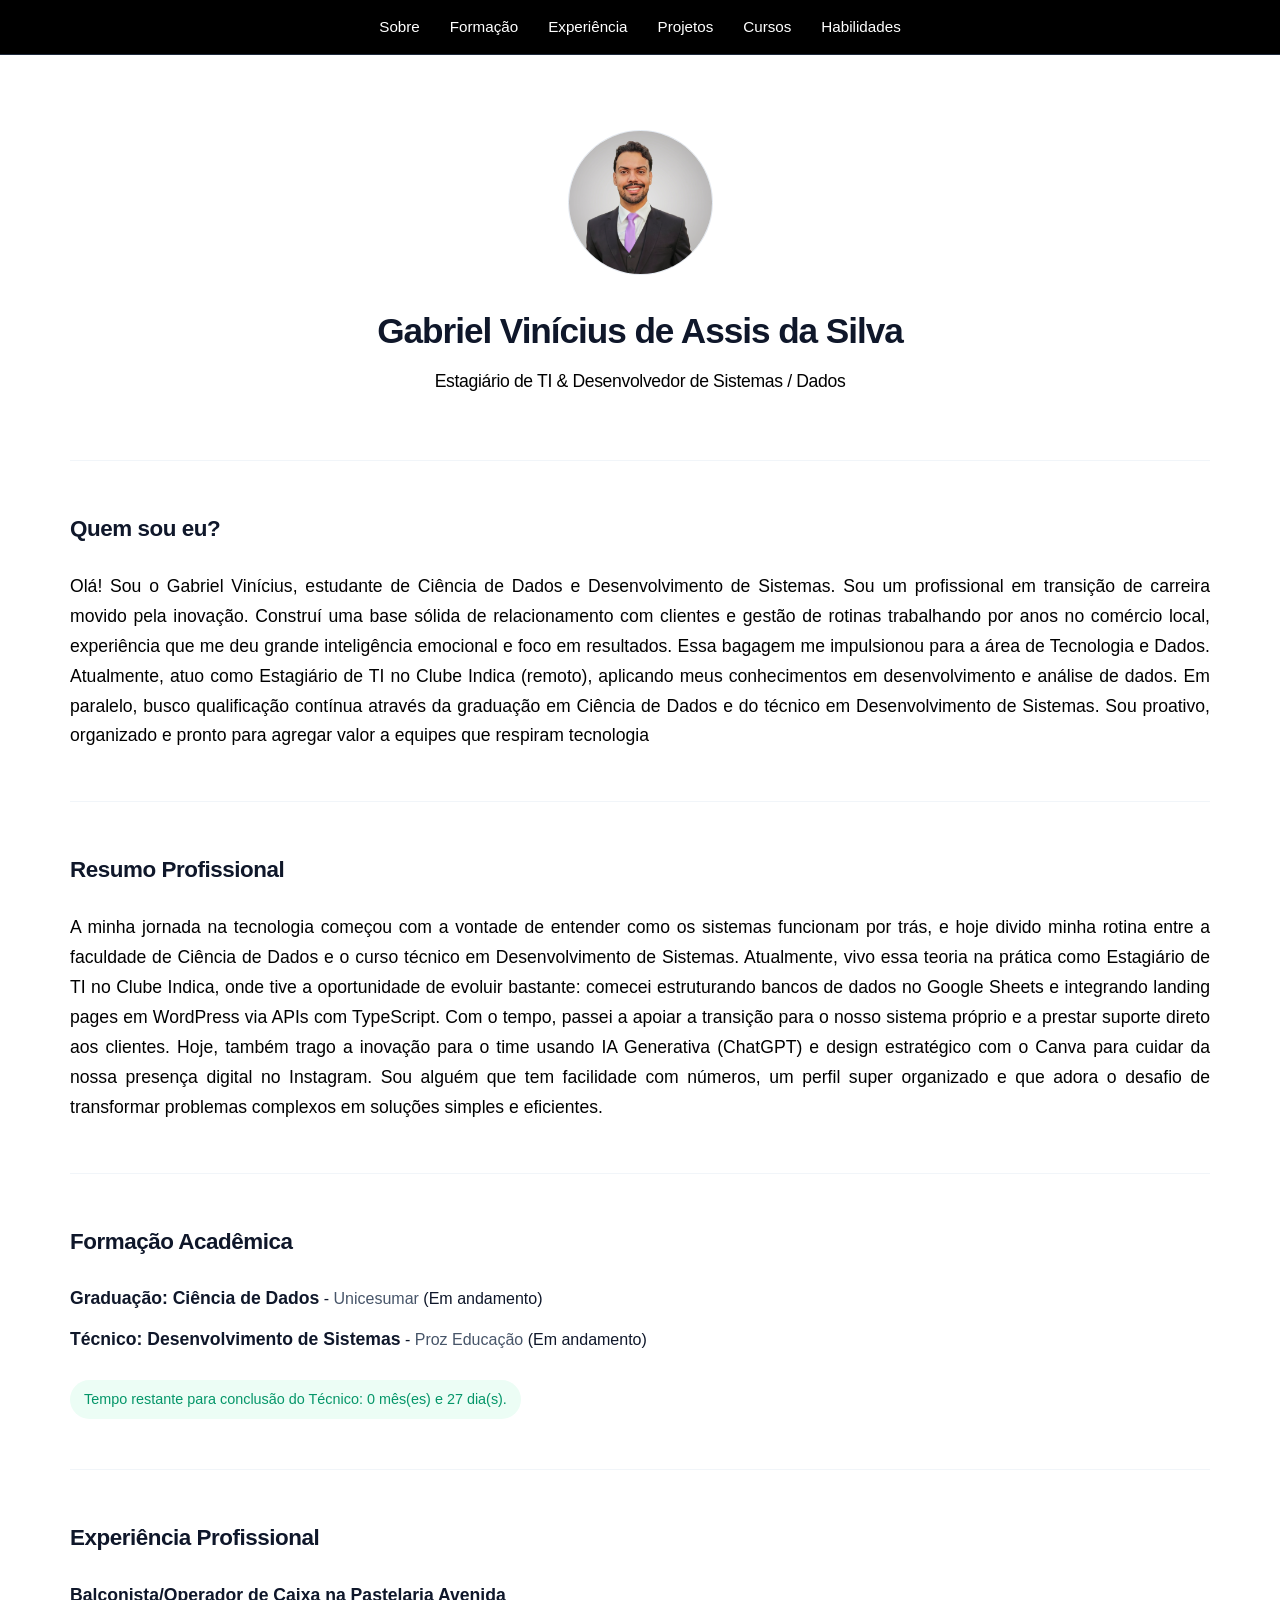
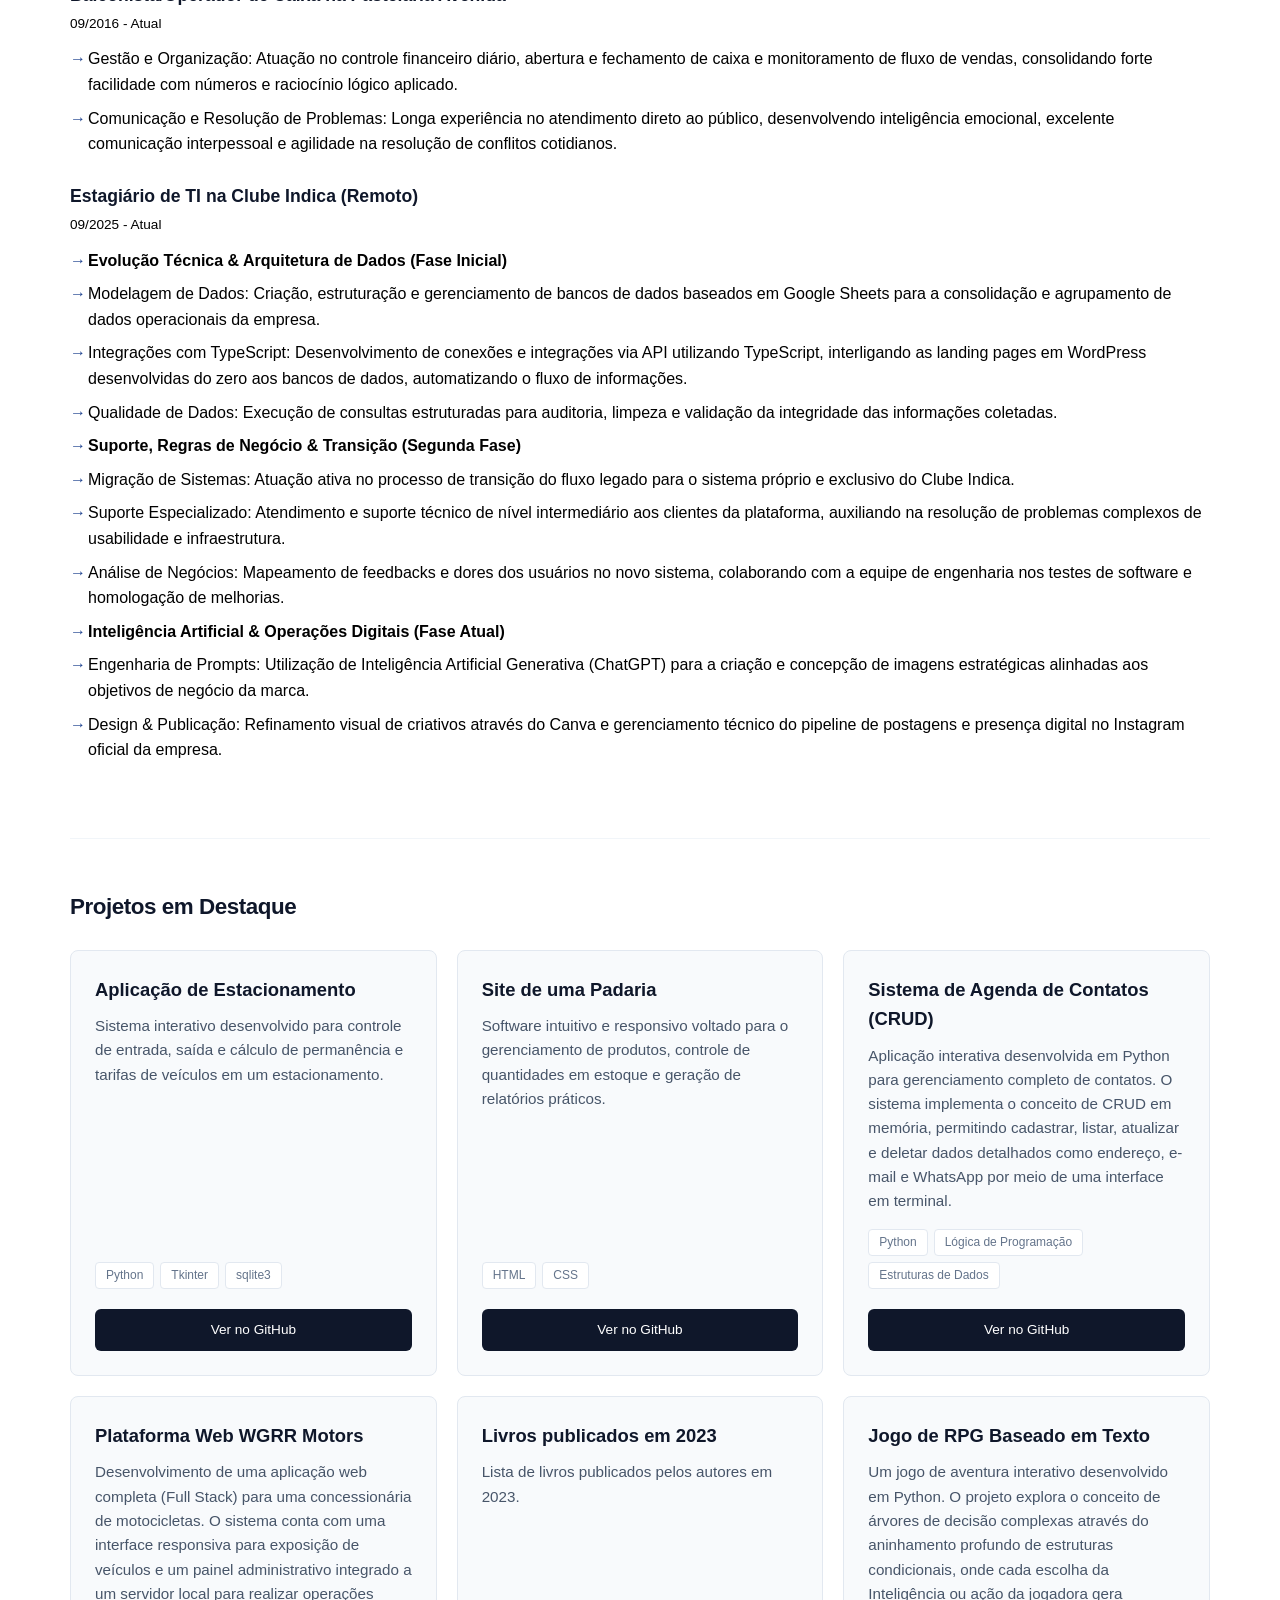
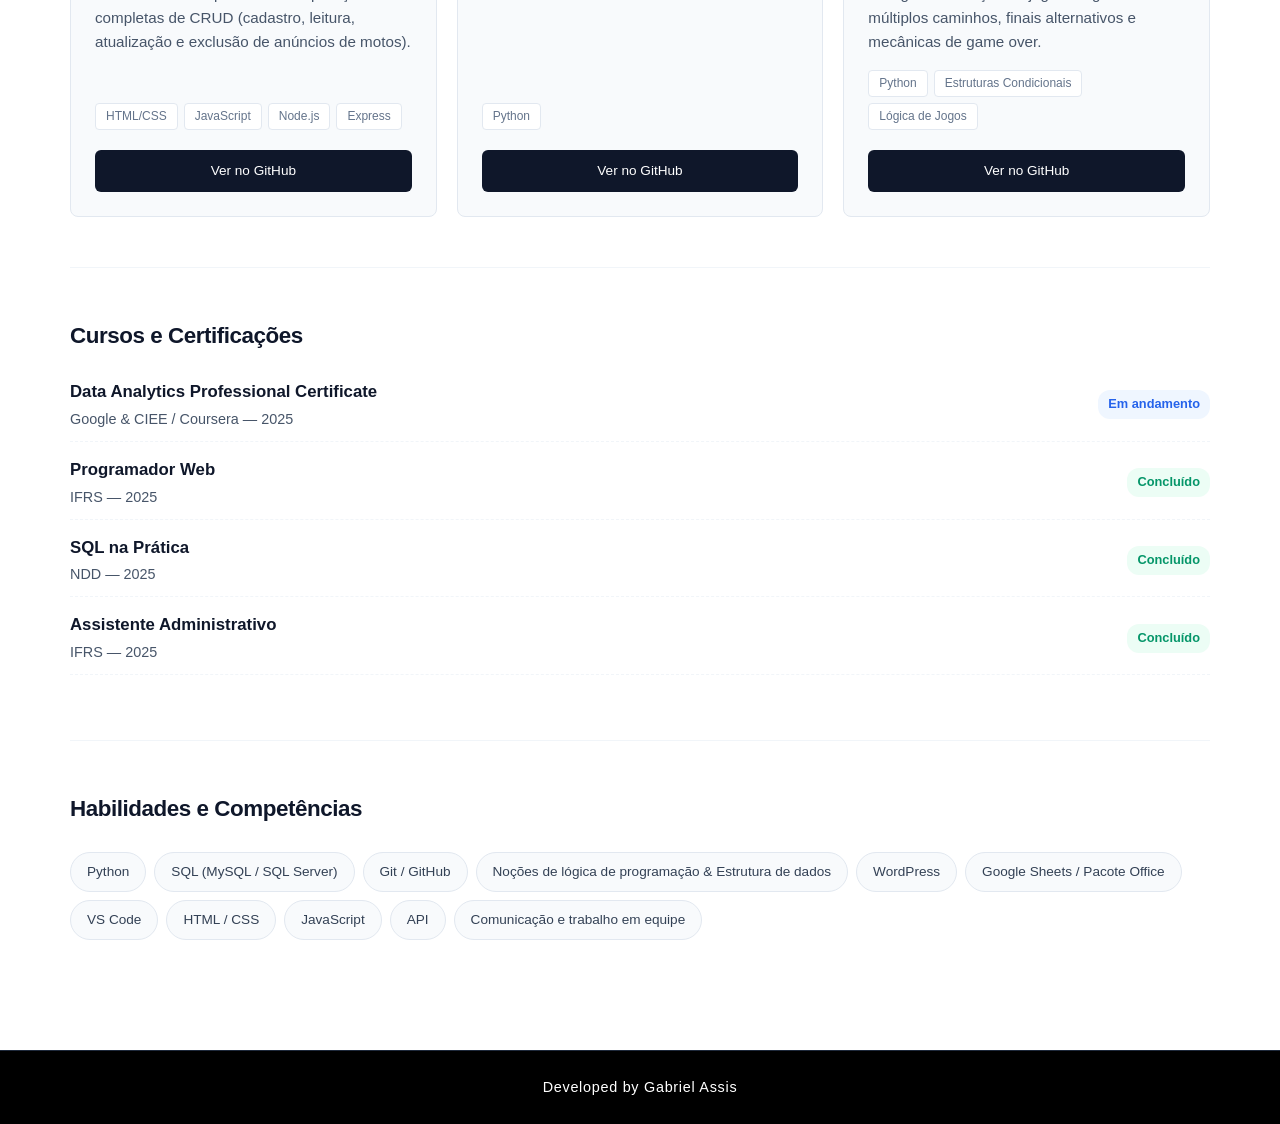
<file: index.html>
<!DOCTYPE html>
<html lang="pt-BR">
<head>
    <meta charset="UTF-8">
    <meta name="viewport" content="width=device-width, initial-scale=1.0">
    <link rel="stylesheet" href="style.css">
    <title>Gabriel Vinícius | Portfólio</title>
</head>
<body>

    <header class="navbar">
        <div class="nav-container">
            <a href="#sobre" class="nav-link">Sobre</a>
            <a href="#formacao" class="nav-link">Formação</a>
            <a href="#experiencia" class="nav-link">Experiência</a>
            <a href="#projetos" class="nav-link">Projetos</a>
            <a href="#certificacoes" class="nav-link">Cursos</a> 
            <a href="#habilidades" class="nav-link">Habilidades</a>
        </div>
    </header>

    <main class="site-container">
        
        <section id="perfil-topo">
            <img src="foto_perfil.png" alt="Foto Gabriel Vinícius" id="foto-perfil">
            <h1 id="meuNome"></h1>
            <h2 id="tituloProfissional"></h2>
        </section>

        <section id="sobre" class="secao-conteudo">
            <h2>Quem sou eu?</h2>
            <p id="resumoPessoal"></p>
        </section>

        <section id="sobre" class="secao-conteudo">
            <h2>Resumo Profissional</h2>
            <p id="resumoProfissional"></p>
        </section>

        <section id="formacao" class="secao-conteudo">
            <h2>Formação Acadêmica</h2>
            <div id="lista-formacao"></div>
            <p id="tempoRestanteParaFormatura"></p>
        </section>

        <section id="experiencia" class="secao-conteudo">
            <h2>Experiência Profissional</h2>
            <div id="lista-experiencia"></div>
        </section>

        <section id="projetos" class="secao-conteudo">
            <h2>Projetos em Destaque</h2>
            <div id="cards-projetos-container"></div>
        </section>

        <section id="certificacoes" class="secao-conteudo">
            <h2>Cursos e Certificações</h2>
            <div id="lista-certificacoes"></div>
        </section>

        <section id="habilidades" class="secao-conteudo">
            <h2>Habilidades e Competências</h2>
            <ul id="lista-habilidades"></ul>
        </section>

    </main>
    
    <footer class="site-footer">
        <p>Developed by Gabriel Assis</p>
    </footer>

    <script src="script.js"></script>
</body>
</html>
</file>
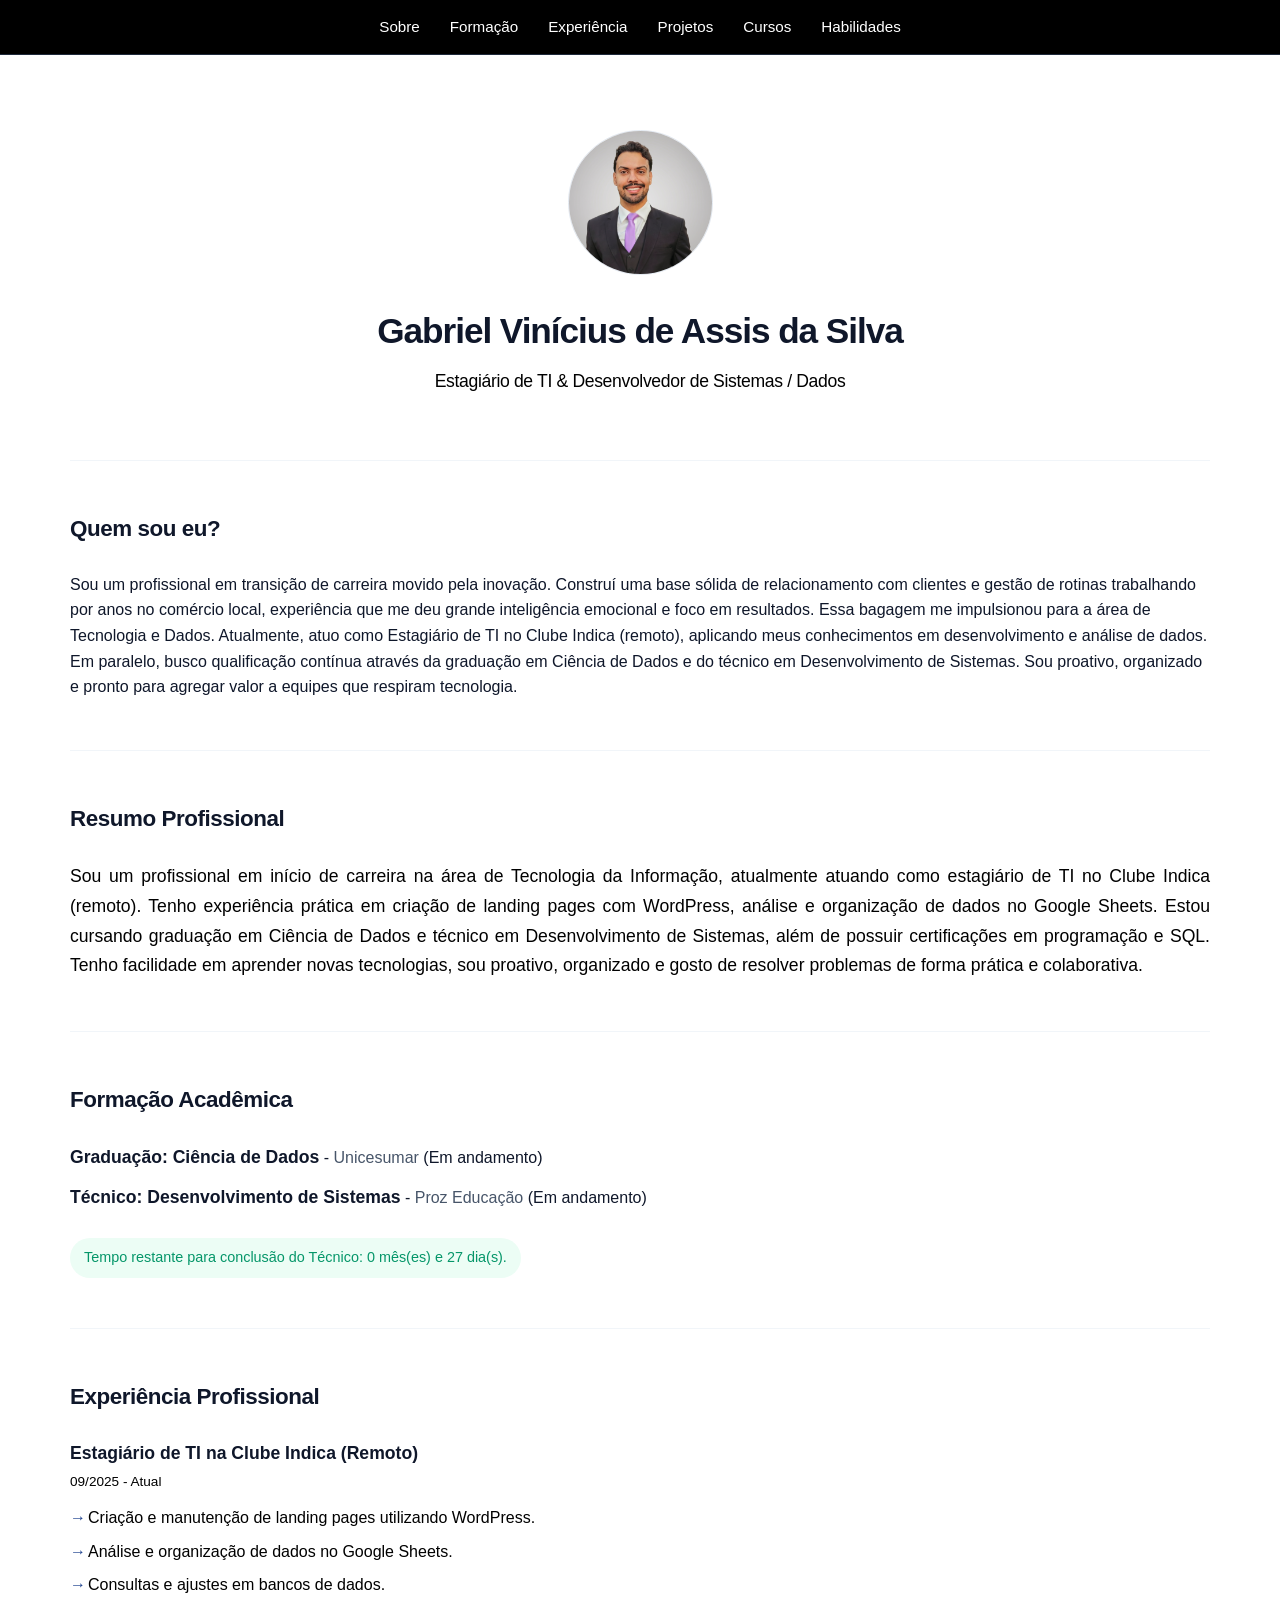
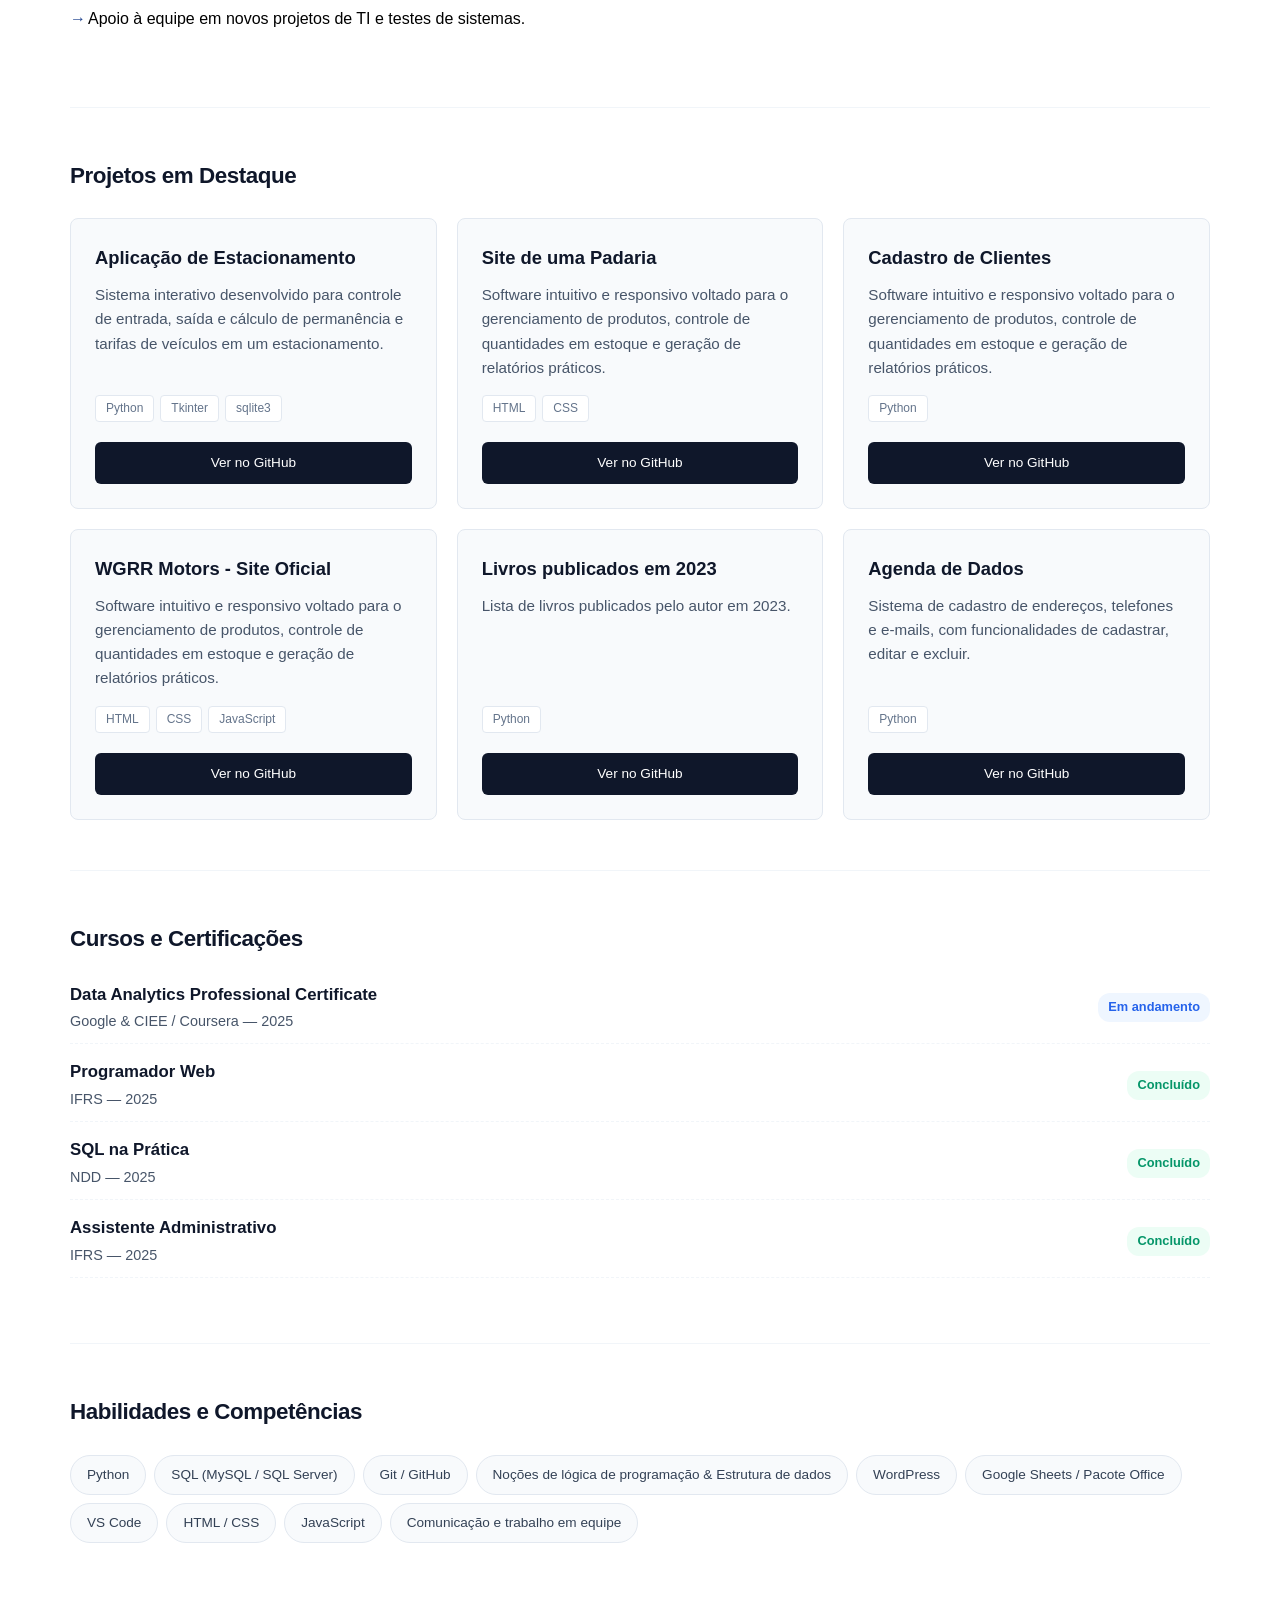
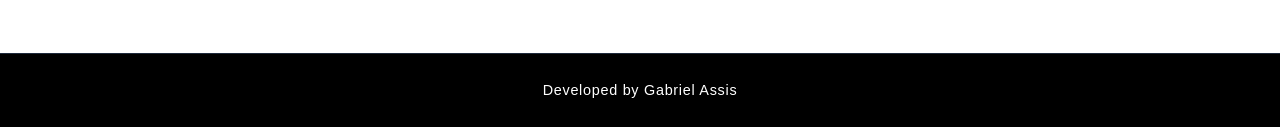
<file: portifolio/pages/index.html>
<!DOCTYPE html>
<html lang="pt-BR">
<head>
    <meta charset="UTF-8">
    <meta name="viewport" content="width=device-width, initial-scale=1.0">
    <link rel="stylesheet" href="../styles/style.css">
    <title>Gabriel Vinícius | Portfólio</title>
</head>
<body>

    <header class="navbar">
        <div class="nav-container">
            <a href="#sobre" class="nav-link">Sobre</a>
            <a href="#formacao" class="nav-link">Formação</a>
            <a href="#experiencia" class="nav-link">Experiência</a>
            <a href="#projetos" class="nav-link">Projetos</a>
            <a href="#certificacoes" class="nav-link">Cursos</a> 
            <a href="#habilidades" class="nav-link">Habilidades</a>
        </div>
    </header>

    <main class="site-container">
        
        <section id="perfil-topo">
            <img src="../img/foto_perfil.png" alt="Foto Gabriel Vinícius" id="foto-perfil">
            <h1 id="meuNome"></h1>
            <h2 id="tituloProfissional"></h2>
        </section>

        <section id="sobre" class="secao-conteudo">
            <h2>Quem sou eu?</h2>
            <p id="resumoPessoal"></p>
        </section>

        <section id="sobre" class="secao-conteudo">
            <h2>Resumo Profissional</h2>
            <p id="resumoProfissional"></p>
        </section>

        <section id="formacao" class="secao-conteudo">
            <h2>Formação Acadêmica</h2>
            <div id="lista-formacao"></div>
            <p id="tempoRestanteParaFormatura"></p>
        </section>

        <section id="experiencia" class="secao-conteudo">
            <h2>Experiência Profissional</h2>
            <div id="lista-experiencia"></div>
        </section>

        <section id="projetos" class="secao-conteudo">
            <h2>Projetos em Destaque</h2>
            <div id="cards-projetos-container"></div>
        </section>

        <section id="certificacoes" class="secao-conteudo">
            <h2>Cursos e Certificações</h2>
            <div id="lista-certificacoes"></div>
        </section>

        <section id="habilidades" class="secao-conteudo">
            <h2>Habilidades e Competências</h2>
            <ul id="lista-habilidades"></ul>
        </section>

    </main>
    
    <footer class="site-footer">
        <p>Developed by Gabriel Assis</p>
    </footer>

    <script src="../scripts/script.js"></script>
</body>
</html>
</file>
<file: style.css>
* {
    margin: 0;
    padding: 0;
    box-sizing: border-box;
}

body {
    font-family: -apple-system, BlinkMacSystemFont, "Segoe UI", Roboto, Helvetica, Arial, sans-serif;
    background-color: #ffffff;
    color: #0f172a;
    line-height: 1.6;
    padding-top: 70px;
    /* Certifique-se de que NÃO existe nenhuma margem ou padding lateral aqui que afete o footer */
}

/* BARRA DE NAVEGAÇÃO FIXA NO TOPO */
.navbar {
    position: fixed;
    top: 0;
    left: 0;
    width: 100%;
    background-color: #000; 
    border-bottom: 1px solid #1e293b; /* Borda sutil um pouco mais clara que o fundo */
    z-index: 1000;
}

.nav-container {
    max-width: 900px;
    margin: 0 auto;
    padding: 15px 20px;
    display: flex;
    justify-content: center;
    gap: 30px;
}

.nav-link {
    text-decoration: none;
    color: #fff; 
    font-size: 0.95rem;
    font-weight: 500;
    transition: color 0.2s ease;
}

.nav-link:hover {
    color: #ffffff; 
}

/* CONTAINER CENTRAL DO CONTEÚDO */
.site-container {
    max-width: 1200px; /* Define o limite máximo que o texto pode crescer */
    margin: 0 auto;   /* O "auto" calcula o espaço que sobrou e divide igualmente, centralizando tudo */
    padding: 0 30px;  /* Garante um espaço de segurança de 30px nas laterais para telas menores */
}

/* SEÇÕES FLUIDAS */
.secao-conteudo {
    padding: 50px 0;
    border-bottom: 1px solid #f1f5f9;
}

.secao-conteudo:last-of-type {
    border-bottom: none;
}

h2 {
    font-size: 1.4rem;
    font-weight: 700;
    color: #0f172a;
    letter-spacing: -0.02em;
    margin-bottom: 25px;
}

/* HEADER DO PERFIL (FOTO E NOME) */
#perfil-topo {
    text-align: center;
    padding: 60px 0 40px 0;
    border-bottom: 1px solid #f1f5f9;
}

#foto-perfil {
    width: 145px;
    height: 145px;
    border-radius: 50%;
    object-fit: cover;
    margin-bottom: 20px;
    border: 1px solid #e2e8f0;
}

#meuNome {
    font-size: 2.2rem;
    font-weight: 800;
    color: #0f172a;
    letter-spacing: -0.03em;
    margin-bottom: 8px;
}

#tituloProfissional {
    font-size: 1.1rem;
    font-weight: 500;
    color: #000;
    text-transform: none;
}

/* RESUMO PROFISSIONAL */
#resumoProfissional {
    font-size: 1.1rem; 
    color: #000;
    text-align: justify;
    line-height: 1.7; 
}

#resumoPessoal {
    font-size: 1.1rem; 
    color: #000;
    text-align: justify;
    line-height: 1.7; 
}

/* FORMAÇÃO E EXPERIÊNCIA */
.item-formacao strong, .card-experiencia h3 {
    font-size: 1.1rem;
    color: #0f172a;
    font-weight: 600;
}

.item-formacao span {
    color: #475569;
}

.card-experiencia small {
    display: block;
    color: #000;
    font-size: 0.85rem;
    margin: 4px 0 12px 0;
}

.card-experiencia ul {
    list-style-type: none;
    padding-left: 0;
}

.card-experiencia ul li {
    font-size: 1rem;
    color: #000;
    margin-bottom: 8px;
    position: relative;
    padding-left: 18px;
}

.card-experiencia ul li::before {
    content: "→";
    color: #224591; /* Detalhe em seta azul para as tarefas */
    position: absolute;
    left: 0;
}

#tempoRestanteParaFormatura {
    margin-top: 15px;
    font-size: 0.9rem;
    color: #059669;
    font-weight: 500;
    background-color: #ecfdf5;
    padding: 8px 14px;
    border-radius: 20px;
    display: inline-block;
}

/* SEÇÃO DE CARDS DE PROJETOS (GRID) */
#cards-projetos-container {
    display: grid;
    grid-template-columns: repeat(auto-fit, minmax(280px, 1fr));
    gap: 20px;
    margin-top: 15px;
}

.card-projeto {
    background-color: #f8fafc;
    border: 1px solid #e2e8f0;
    padding: 24px;
    border-radius: 8px;
    display: flex;
    flex-direction: column;
    justify-content: space-between;
    transition: transform 0.2s ease, box-shadow 0.2s ease;
}

.card-projeto:hover {
    transform: translateY(-4px); /* Efeito flutuante elegante */
    box-shadow: 0 10px 15px -3px rgba(0, 0, 0, 0.05);
    border-color: #cbd5e1;
}

.card-projeto h3 {
    font-size: 1.15rem;
    color: #0f172a;
    margin-bottom: 10px;
}

.card-projeto p {
    font-size: 0.95rem;
    color: #475569;
    margin-bottom: 15px;
    flex-grow: 1;
}

.projeto-tags-container {
    display: flex;
    flex-wrap: wrap;
    gap: 6px;
    margin-bottom: 20px;
}

.projeto-tag {
    background-color: #ffffff;
    border: 1px solid #e2e8f0;
    color: #64748b;
    padding: 3px 10px;
    border-radius: 4px;
    font-size: 0.75rem;
    font-weight: 500;
}

.btn-projeto {
    display: inline-block;
    text-align: center;
    text-decoration: none;
    background-color: #0f172a;
    color: #ffffff;
    padding: 10px 16px;
    font-size: 0.85rem;
    font-weight: 500;
    border-radius: 6px;
    transition: background-color 0.2s ease;
}

.btn-projeto:hover {
    background-color: #102042;
}

/* HABILIDADES (CHIPS ARREDONDADOS) */
#lista-habilidades {
    display: flex;
    flex-wrap: wrap;
    gap: 8px;
    list-style: none;
    padding: 0;
}

.tag-habilidade {
    background-color: #f8fafc;
    color: #334155;
    padding: 8px 16px;
    border-radius: 20px;
    font-size: 0.85rem;
    font-weight: 500;
    border: 1px solid #e2e8f0;
    transition: all 0.2s ease;
}

.tag-habilidade:hover {
    background-color: #e2e8f0;
    color: #0f172a;
}

.site-footer {
    width: 100%;
    background-color: #000; /* Mesma cor escuro/grafite do header */
    border-top: 1px solid #1e293b;
    padding: 25px 0; /* Espaçamento interno vertical */
    text-align: center;
    
    width: 100%; 
    margin-top: 60px; /* Afastamento do conteúdo de cima */
}

.site-footer p {
    color: #fff;
    font-size: 0.9rem;
    font-weight: 500;
    letter-spacing: 0.05em;
}

/* AJUSTES PARA DISPOSITIVOS MÓVEIS (RESPONSIVIDADE) */
@media (max-width: 767px) {
    /* Faz o menu quebrar de linha caso falte espaço, evitando rolagem horizontal */
    .nav-container {
        gap: 10px;
        flex-wrap: wrap; 
        padding: 10px;
    }

    .nav-link {
        font-size: 0.85rem;
    }

    /* Reduz as margens laterais no celular para o texto ter mais espaço */
    .site-container {
        padding: 0 15px; 
    }

    /* Diminui os espaços em branco entre as seções */
    .secao-conteudo {
        padding: 35px 0;
    }

    /* Ajusta o tamanho da foto e do nome para telas menores */
    #foto-perfil {
        width: 120px;
        height: 120px;
    }

    #meuNome {
        font-size: 1.8rem;
    }

    /* Os cards de experiência, formação e cursos ganham respiro no mobile */
    .item-curso {
        flex-direction: column;
        align-items: flex-start !important;
        gap: 10px;
    }
}
</file>
<file: portifolio/styles/style.css>
* {
    margin: 0;
    padding: 0;
    box-sizing: border-box;
}

body {
    font-family: -apple-system, BlinkMacSystemFont, "Segoe UI", Roboto, Helvetica, Arial, sans-serif;
    background-color: #ffffff;
    color: #0f172a;
    line-height: 1.6;
    padding-top: 70px;
    /* Certifique-se de que NÃO existe nenhuma margem ou padding lateral aqui que afete o footer */
}

/* BARRA DE NAVEGAÇÃO FIXA NO TOPO */
.navbar {
    position: fixed;
    top: 0;
    left: 0;
    width: 100%;
    background-color: #000; 
    border-bottom: 1px solid #1e293b; /* Borda sutil um pouco mais clara que o fundo */
    z-index: 1000;
}

.nav-container {
    max-width: 900px;
    margin: 0 auto;
    padding: 15px 20px;
    display: flex;
    justify-content: center;
    gap: 30px;
}

.nav-link {
    text-decoration: none;
    color: #fff; 
    font-size: 0.95rem;
    font-weight: 500;
    transition: color 0.2s ease;
}

.nav-link:hover {
    color: #ffffff; 
}

/* CONTAINER CENTRAL DO CONTEÚDO */
.site-container {
    max-width: 1200px; /* Define o limite máximo que o texto pode crescer */
    margin: 0 auto;   /* O "auto" calcula o espaço que sobrou e divide igualmente, centralizando tudo */
    padding: 0 30px;  /* Garante um espaço de segurança de 30px nas laterais para telas menores */
}

/* SEÇÕES FLUIDAS */
.secao-conteudo {
    padding: 50px 0;
    border-bottom: 1px solid #f1f5f9;
}

.secao-conteudo:last-of-type {
    border-bottom: none;
}

h2 {
    font-size: 1.4rem;
    font-weight: 700;
    color: #0f172a;
    letter-spacing: -0.02em;
    margin-bottom: 25px;
}

/* HEADER DO PERFIL (FOTO E NOME) */
#perfil-topo {
    text-align: center;
    padding: 60px 0 40px 0;
    border-bottom: 1px solid #f1f5f9;
}

#foto-perfil {
    width: 145px;
    height: 145px;
    border-radius: 50%;
    object-fit: cover;
    margin-bottom: 20px;
    border: 1px solid #e2e8f0;
}

#meuNome {
    font-size: 2.2rem;
    font-weight: 800;
    color: #0f172a;
    letter-spacing: -0.03em;
    margin-bottom: 8px;
}

#tituloProfissional {
    font-size: 1.1rem;
    font-weight: 500;
    color: #000;
    text-transform: none;
}

/* RESUMO PROFISSIONAL */
#resumoProfissional {
    font-size: 1.1rem; /* Texto ligeiramente maior para destacar a introdução */
    color: #000;
    text-align: justify;
    line-height: 1.7; /* Mais espaço entre as linhas para facilitar a leitura */
}

/* FORMAÇÃO E EXPERIÊNCIA */
.item-formacao strong, .card-experiencia h3 {
    font-size: 1.1rem;
    color: #0f172a;
    font-weight: 600;
}

.item-formacao span {
    color: #475569;
}

.card-experiencia small {
    display: block;
    color: #000;
    font-size: 0.85rem;
    margin: 4px 0 12px 0;
}

.card-experiencia ul {
    list-style-type: none;
    padding-left: 0;
}

.card-experiencia ul li {
    font-size: 1rem;
    color: #000;
    margin-bottom: 8px;
    position: relative;
    padding-left: 18px;
}

.card-experiencia ul li::before {
    content: "→";
    color: #224591; /* Detalhe em seta azul para as tarefas */
    position: absolute;
    left: 0;
}

#tempoRestanteParaFormatura {
    margin-top: 15px;
    font-size: 0.9rem;
    color: #059669;
    font-weight: 500;
    background-color: #ecfdf5;
    padding: 8px 14px;
    border-radius: 20px;
    display: inline-block;
}

/* SEÇÃO DE CARDS DE PROJETOS (GRID) */
#cards-projetos-container {
    display: grid;
    grid-template-columns: repeat(auto-fit, minmax(280px, 1fr));
    gap: 20px;
    margin-top: 15px;
}

.card-projeto {
    background-color: #f8fafc;
    border: 1px solid #e2e8f0;
    padding: 24px;
    border-radius: 8px;
    display: flex;
    flex-direction: column;
    justify-content: space-between;
    transition: transform 0.2s ease, box-shadow 0.2s ease;
}

.card-projeto:hover {
    transform: translateY(-4px); /* Efeito flutuante elegante */
    box-shadow: 0 10px 15px -3px rgba(0, 0, 0, 0.05);
    border-color: #cbd5e1;
}

.card-projeto h3 {
    font-size: 1.15rem;
    color: #0f172a;
    margin-bottom: 10px;
}

.card-projeto p {
    font-size: 0.95rem;
    color: #475569;
    margin-bottom: 15px;
    flex-grow: 1;
}

.projeto-tags-container {
    display: flex;
    flex-wrap: wrap;
    gap: 6px;
    margin-bottom: 20px;
}

.projeto-tag {
    background-color: #ffffff;
    border: 1px solid #e2e8f0;
    color: #64748b;
    padding: 3px 10px;
    border-radius: 4px;
    font-size: 0.75rem;
    font-weight: 500;
}

.btn-projeto {
    display: inline-block;
    text-align: center;
    text-decoration: none;
    background-color: #0f172a;
    color: #ffffff;
    padding: 10px 16px;
    font-size: 0.85rem;
    font-weight: 500;
    border-radius: 6px;
    transition: background-color 0.2s ease;
}

.btn-projeto:hover {
    background-color: #102042;
}

/* HABILIDADES (CHIPS ARREDONDADOS) */
#lista-habilidades {
    display: flex;
    flex-wrap: wrap;
    gap: 8px;
    list-style: none;
    padding: 0;
}

.tag-habilidade {
    background-color: #f8fafc;
    color: #334155;
    padding: 8px 16px;
    border-radius: 20px;
    font-size: 0.85rem;
    font-weight: 500;
    border: 1px solid #e2e8f0;
    transition: all 0.2s ease;
}

.tag-habilidade:hover {
    background-color: #e2e8f0;
    color: #0f172a;
}

.site-footer {
    width: 100%;
    background-color: #000; /* Mesma cor escuro/grafite do header */
    border-top: 1px solid #1e293b;
    padding: 25px 0; /* Espaçamento interno vertical */
    text-align: center;
    
    width: 100%; 
    margin-top: 60px; /* Afastamento do conteúdo de cima */
}

.site-footer p {
    color: #fff;
    font-size: 0.9rem;
    font-weight: 500;
    letter-spacing: 0.05em;
}

/* AJUSTES PARA DISPOSITIVOS MÓVEIS (RESPONSIVIDADE) */
@media (max-width: 767px) {
    /* Faz o menu quebrar de linha caso falte espaço, evitando rolagem horizontal */
    .nav-container {
        gap: 10px;
        flex-wrap: wrap; 
        padding: 10px;
    }

    .nav-link {
        font-size: 0.85rem;
    }

    /* Reduz as margens laterais no celular para o texto ter mais espaço */
    .site-container {
        padding: 0 15px; 
    }

    /* Diminui os espaços em branco entre as seções */
    .secao-conteudo {
        padding: 35px 0;
    }

    /* Ajusta o tamanho da foto e do nome para telas menores */
    #foto-perfil {
        width: 120px;
        height: 120px;
    }

    #meuNome {
        font-size: 1.8rem;
    }

    /* Os cards de experiência, formação e cursos ganham respiro no mobile */
    .item-curso {
        flex-direction: column;
        align-items: flex-start !important;
        gap: 10px;
    }
}
</file>
